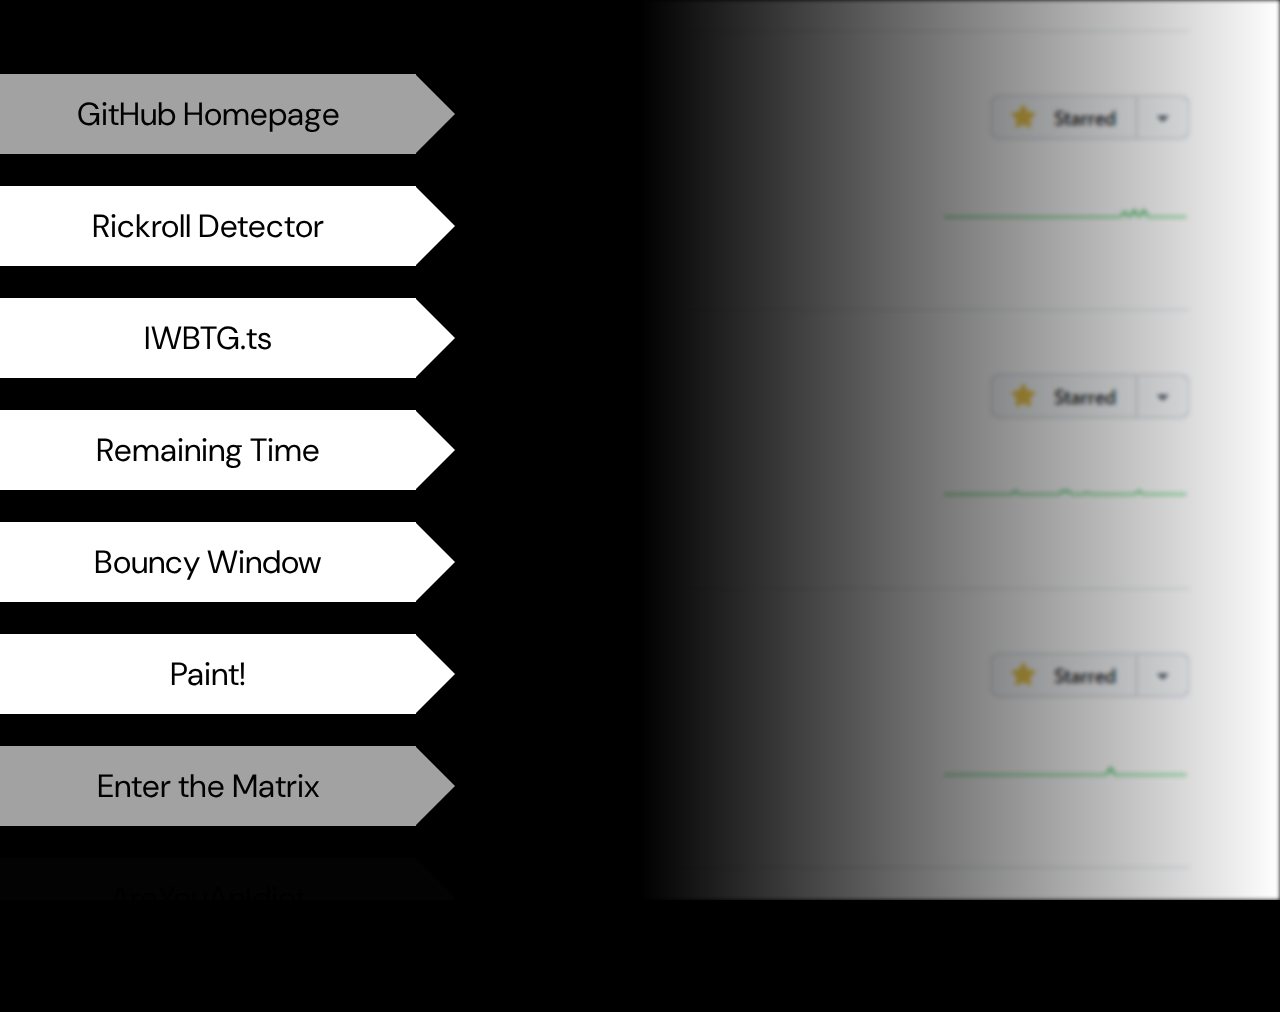
<file: index.html>
<!DOCTYPE html>
<html>
	<head>
		<title>SonoPG's site</title>
		<meta name="viewport" content="minimum-scale=1"/>
		<link rel="shortcut icon" href="favicon.ico" type="image/x-icon"/>
		<link rel="stylesheet" href="res/index.style.css">
	</head>
	<body>
		<br>
		<div class="sideOpt" bg-type="image" display="res/github.png" onclick="window.location='https://github.com/PGgamer2';">
			<span>GitHub Homepage</span>
			<div class="arrowRight"></div>
		</div>
		<div class="sideOpt" bg-type="image" display="Rickroll-Detector/bg.jpg" onclick="window.location='Rickroll-Detector/';">
			<span>Rickroll Detector</span>
			<div class="arrowRight"></div>
		</div>
		<div class="sideOpt" bg-type="image" display="res/iwbtg.png" onclick="window.location='IWBTG.ts/';">
			<span>IWBTG.ts</span>
			<div class="arrowRight"></div>
		</div>
		<div class="sideOpt" bg-type="iframe" display="remainingtime/until.html?y=3000&m=01&d=01" onclick="window.location='remainingtime/';">
			<span>Remaining Time</span>
			<div class="arrowRight"></div>
		</div>
		<div class="sideOpt" bg-type="image" display="res/bouncy.png" onclick="window.location='bouncy';">
			<span>Bouncy Window</span>
			<div class="arrowRight"></div>
		</div>
		<div class="sideOpt" bg-type="image" display="res/paint.png" onclick="window.location='paint';">
			<span>Paint!</span>
			<div class="arrowRight"></div>
		</div>
		<div class="sideOpt" bg-type="iframe" display="matrix.html" onclick="window.location='matrix';">
			<span>Enter the Matrix</span>
			<div class="arrowRight"></div>
		</div>
		<div class="sideOpt" bg-type="image" display="res/idiot.png" onclick="window.location='AreYouAnIdiot/';">
			<span>AreYouAnIdiot</span>
			<div class="arrowRight"></div>
		</div>
		<br>
		<div id="bgContent">
			<img id="bgImg" src="res/github.png"></img>
			<iframe id="bgFrame" frameborder="0" loading="lazy"></iframe>
		</div>
		<script src="res/index.script.js"></script>
	</body>
</html>
</file>
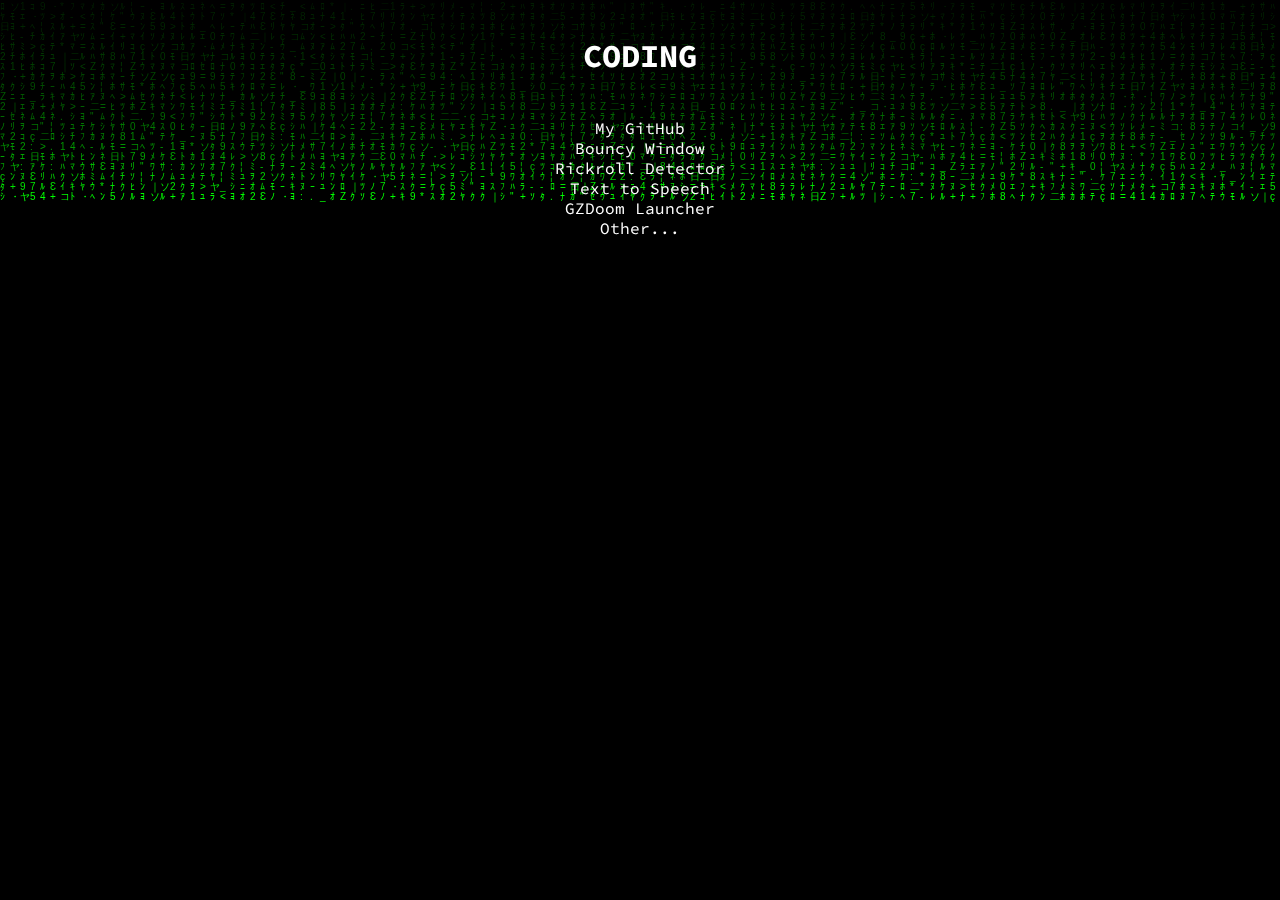
<file: CODE/index.html>
<head>
<link rel="shortcut icon" type="image/x-icon" href="favicon.ico">
<title>CODING</title>
<link href="https://fonts.googleapis.com/css?family=Source+Code+Pro&display=swap" rel="stylesheet">
<link href="style.css" rel="stylesheet">
</head>

<body>
<div id="over">
<h1 style="text-align: center;" onclick="document.title = '&#x239b;C0D1NG&#x239e;';">CODING</h1>
<br>
<div id="wrapper1">
  <div class="wrbox" onclick="location = 'https://github.com/PGgamer2';">My GitHub</div>
  <div class="wrbox" onclick="location = 'https://pggamer2.github.io/randomthings/bouncywindow/';">Bouncy Window</div>
  <div class="wrbox" onclick="location = 'https://pggamer2.github.io/Rickroll-Detector/';">Rickroll Detector</div>
  <div class="wrbox" onclick="location = 'https://pggamer2.github.io/CODE/TTS';">Text to Speech</div>
  <div class="wrbox" onclick="location = 'https://pggamer2.github.io/GZL/';">GZDoom Launcher</div>
  <div class="wrbox" onclick="location = 'https://github.com/PGgamer2/pggamer2.github.io/tree/master/CODE/OTHER';">Other...</div>
</div>
</div>
<iframe src="matrix.html" frameborder="0"></iframe>
</body>
</file>
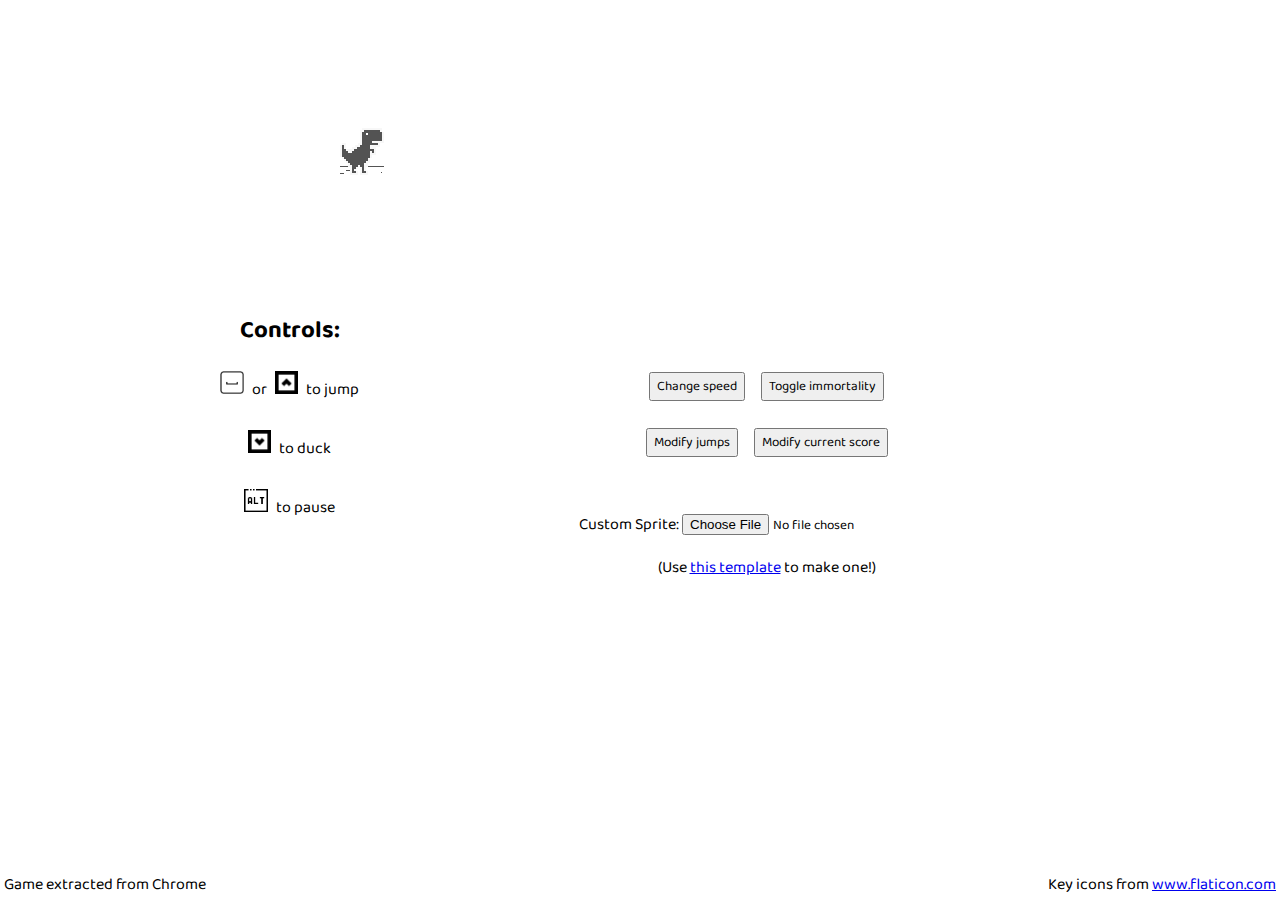
<file: GAMES/Dino-Runner/index.html>
<!doctype html>
<html>

<head>
    <meta charset="utf-8">
    <meta name="viewport" content="width=device-width, initial-scale=1.0,maximum-scale=1.0, user-scalable=no">
    <title>Chrome Dino</title>
	<link rel="icon" href="assets/error-offline.png">
    <link rel="stylesheet" href="index.css">
    <link href="https://fonts.googleapis.com/css?family=Baloo+Da+2&display=swap" rel="stylesheet">
    <script src="index.js"></script>
</head>

<body id="t" class="offline">
	<script>
	if( navigator.userAgent.match(/Android/i)
	|| navigator.userAgent.match(/webOS/i)
	|| navigator.userAgent.match(/iPhone/i)
	|| navigator.userAgent.match(/iPad/i)
	|| navigator.userAgent.match(/iPod/i)
	|| navigator.userAgent.match(/BlackBerry/i)
	|| navigator.userAgent.match(/Windows Phone/i) ) {
	location.href = 'https://pggamer2.github.io/404#mobile';
	}
	</script>
	
    <div id="messageBox" class="sendmessage">
         <div class="niokbutton" onclick="okbuttonsend()"></div>
    </div>
    <div id="main-frame-error" class="interstitial-wrapper">
        <div id="main-content">
            <div class="icon icon-offline"></div>
        </div>
        <div id="offline-resources">
            <img id="offline-resources-1x" src="assets/dino-sprite.png">
            <template id="audio-resources">
                <audio id="offline-sound-press" src="[data-uri]"></audio>
                <audio id="offline-sound-hit" src="[data-uri]"></audio>
                <audio id="offline-sound-reached" src="[data-uri]"></audio>
            </template>
        </div>
    </div>
	
	<div id="container">
	<div id="controls">
	<h2>Controls:</h2>
	<img src="assets/keys/spacebar.png" style="width: 4%; height: 4%;" />&ensp;or&ensp;<img src="assets/keys/up.png" style="width: 4%; height: 4%;" />&ensp;to jump
	<br><br>
	<img src="assets/keys/down.png" style="width: 4%; height: 4%;" />&ensp;to duck
	<br><br>
	<img src="assets/keys/alt.png" style="width: 4%; height: 4%;" />&ensp;to pause
	</div>
	
	<div id="customization">
	<br><br><br>
	<button onclick="ModSpeed();">Change speed</button>&emsp;<button onclick="ToggleGodMode();">Toggle immortality</button><br><br>
	<button onclick="ModJumps();">Modify jumps</button>&emsp;<button onclick="ModScore();">Modify current score</button><br><br>
	<br>
	<label>Custom Sprite: </label><input type="file" id="fileinput"></input>
	<p>(Use <a href="assets/dino-sprite.png">this template</a> to make one!)</p>
	</div>
	<div id="clear"></div></div>
	
	<div style="position: absolute; left: 4px; bottom: 2px;">Game extracted from Chrome</div>
	<div style="position: absolute; right: 4px; bottom: 2px;">Key icons from <a href="https://www.flaticon.com/" title="Flaticon">www.flaticon.com</a></div>
	
	<script>
	var input = document.getElementById('fileinput');
	input.onchange = function () {
		var file = input.files[0],
		reader = new FileReader();

		reader.onloadend = function () {
			document.getElementById("offline-resources-1x").src = reader.result;
		};

		reader.readAsDataURL(file);
	};
	</script>
	<script>
	gmt = 0;
	
	function ModSpeed() {
	var dmspeed = prompt('Type here the speed');
	if (isNaN(dmspeed)) {} else {
	Runner.instance_.setSpeed(dmspeed);
	}}
	
	function ToggleGodMode() {
	if (gmt == 1) {
	Runner.prototype.gameOver = original;
	gmt = 0;
	} else {
	var original = Runner.prototype.gameOver;
	Runner.prototype.gameOver = function(){}
	gmt = 1;
	}}
	
	function ModJumps() {
	var dmjump = prompt('Type here the jump high');
	if (isNaN(dmjump)) {} else {
	Runner.instance_.tRex.setJumpVelocity(dmjump);
	}}
	
	function ModScore() {
	var dmscore = prompt('Type here the score to set');
	if (isNaN(dmscore)) {} else {
	Runner.instance_.distanceRan = dmscore / Runner.instance_.distanceMeter.config.COEFFICIENT;
	}}
	</script>
</body>

<script>
    document.onkeydown = function(evt) {
    evt = evt || window.event;
    if (evt.keyCode == 32) {
        var box = document.getElementById("messageBox");
        box.style.visibility="hidden";
    }
};
</script>
</html>
</file>
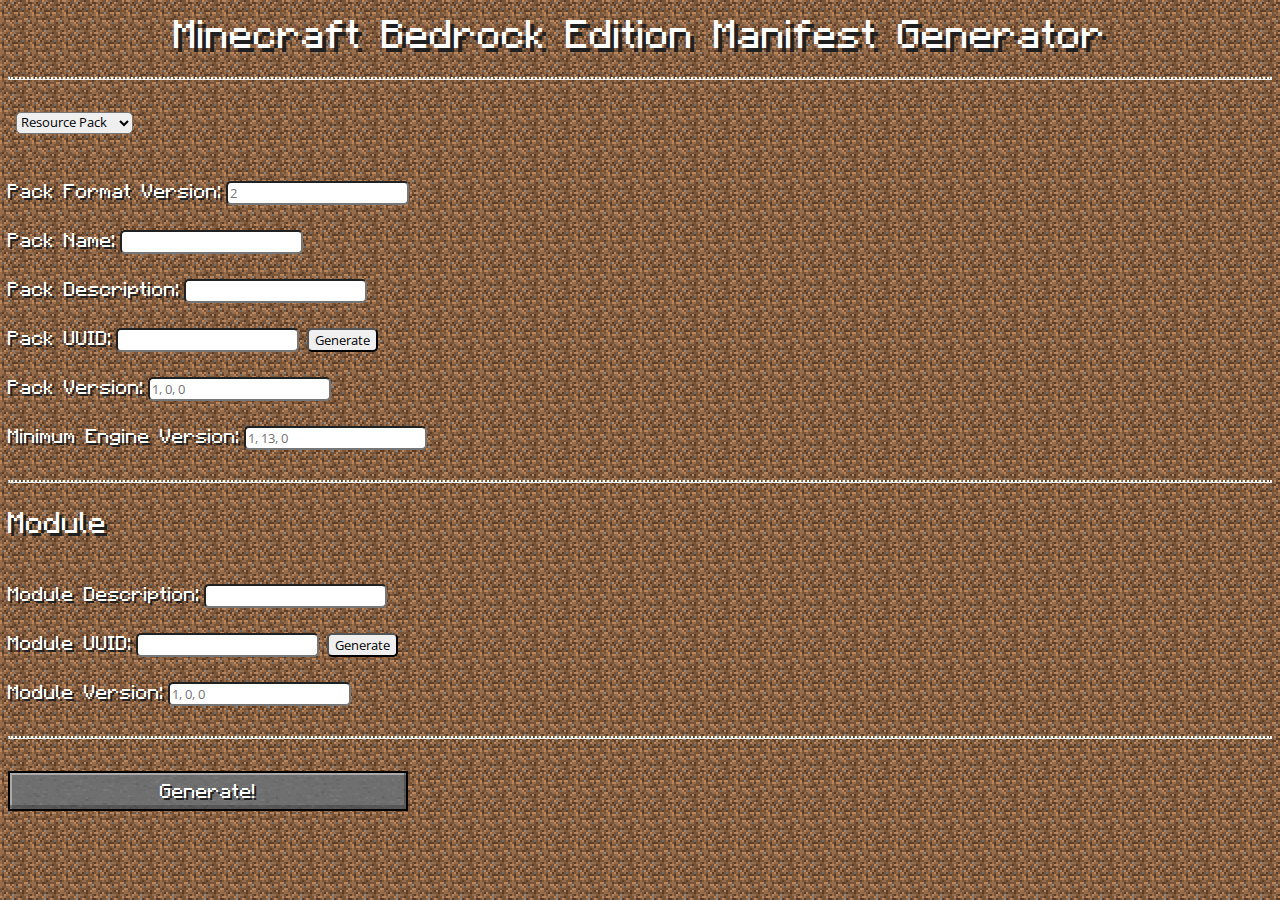
<file: MC/ManifestGenerator/index.html>
<head>
<title>MCBE Manifest Generator</title>
<script src="script.js"></script>
<link rel="stylesheet" href="https://pggamer2.github.io/MC/minestyle/minestyle.css">
<meta content="Manifest,manifest.json,Json,Generator,pggamer2.github.io,PGgamer,PGgamer2,PGgamer06,Minecraft" name="keywords">
<link rel="shortcut icon" type="image/x-icon" href="https://pggamer2.github.io/MC/images/jukebox.png">
<link href="https://fonts.googleapis.com/css?family=Open+Sans&display=swap" rel="stylesheet">
<style>
* {font-family: 'Open Sans', sans-serif;}
input {border-radius: 5px; padding-left: 2px;}
.roundborders {border-radius: 5px;}
</style>
</head>

<body class="dirtbackground">
	<h1 class="minecraftia" style="text-align: center;">Minecraft Bedrock Edition Manifest Generator</h1>
	<hr style="border-top: dotted 2px white;"><br>
	
	&ensp;<select id="packtype" class="roundborders">
		<option value="resources">Resource Pack</option>
		<option value="data">Behavior Pack</option>
		<option value="world_template">World Template</option>
		<option value="skin_pack">Skin Pack</option>
	</select><br><br><br>
	
	<label for="formver" class="minecraftia">Pack Format Version:</label>
	<input type="text" id="formver" name="formver" placeholder="2"><br><br>
	
	<label for="packname" class="minecraftia">Pack Name:</label>
	<input type="text" id="packname" name="packname"><br><br>
	
	<label for="packdesc" class="minecraftia">Pack Description:</label>
	<input type="text" id="packdesc" name="packdesc"><br><br>
	
	<label for="packid" class="minecraftia">Pack UUID:</label>
	<input type="text" id="packid" name="packid">&ensp;<button class="roundborders" onclick="GenUUID('packid');">Generate</button><br><br>
	
	<label for="packver" class="minecraftia">Pack Version:</label>
	<input type="text" id="packver" name="packver" placeholder="1, 0, 0"><br><br>
	
	<label for="packminengver" class="minecraftia">Minimum Engine Version:</label>
	<input type="text" id="packminengver" name="packminengver" placeholder="1, 13, 0"><br><br>
	
	<hr style="border-top: dotted 2px white;">
	
	<h2 class="minecraftia">Module</h2><br>
	
	<label for="moddesc" class="minecraftia">Module Description:</label>
	<input type="text" id="moddesc" name="moddesc"><br><br>
	
	<label for="modid" class="minecraftia">Module UUID:</label>
	<input type="text" id="modid" name="modid">&ensp;<button class="roundborders" onclick="GenUUID('modid');">Generate</button><br><br>
	
	<label for="modver" class="minecraftia">Module Version:</label>
	<input type="text" id="modver" name="modver" placeholder="1, 0, 0"><br><br>
	
	<hr style="border-top: dotted 2px white;"><br>
	
	<button class="minebutton minecraftia" onclick="GenManifest();">Generate!</button>&emsp;<a class="minecraftia" id="logoutput"></a><br><br>
</body>
</file>
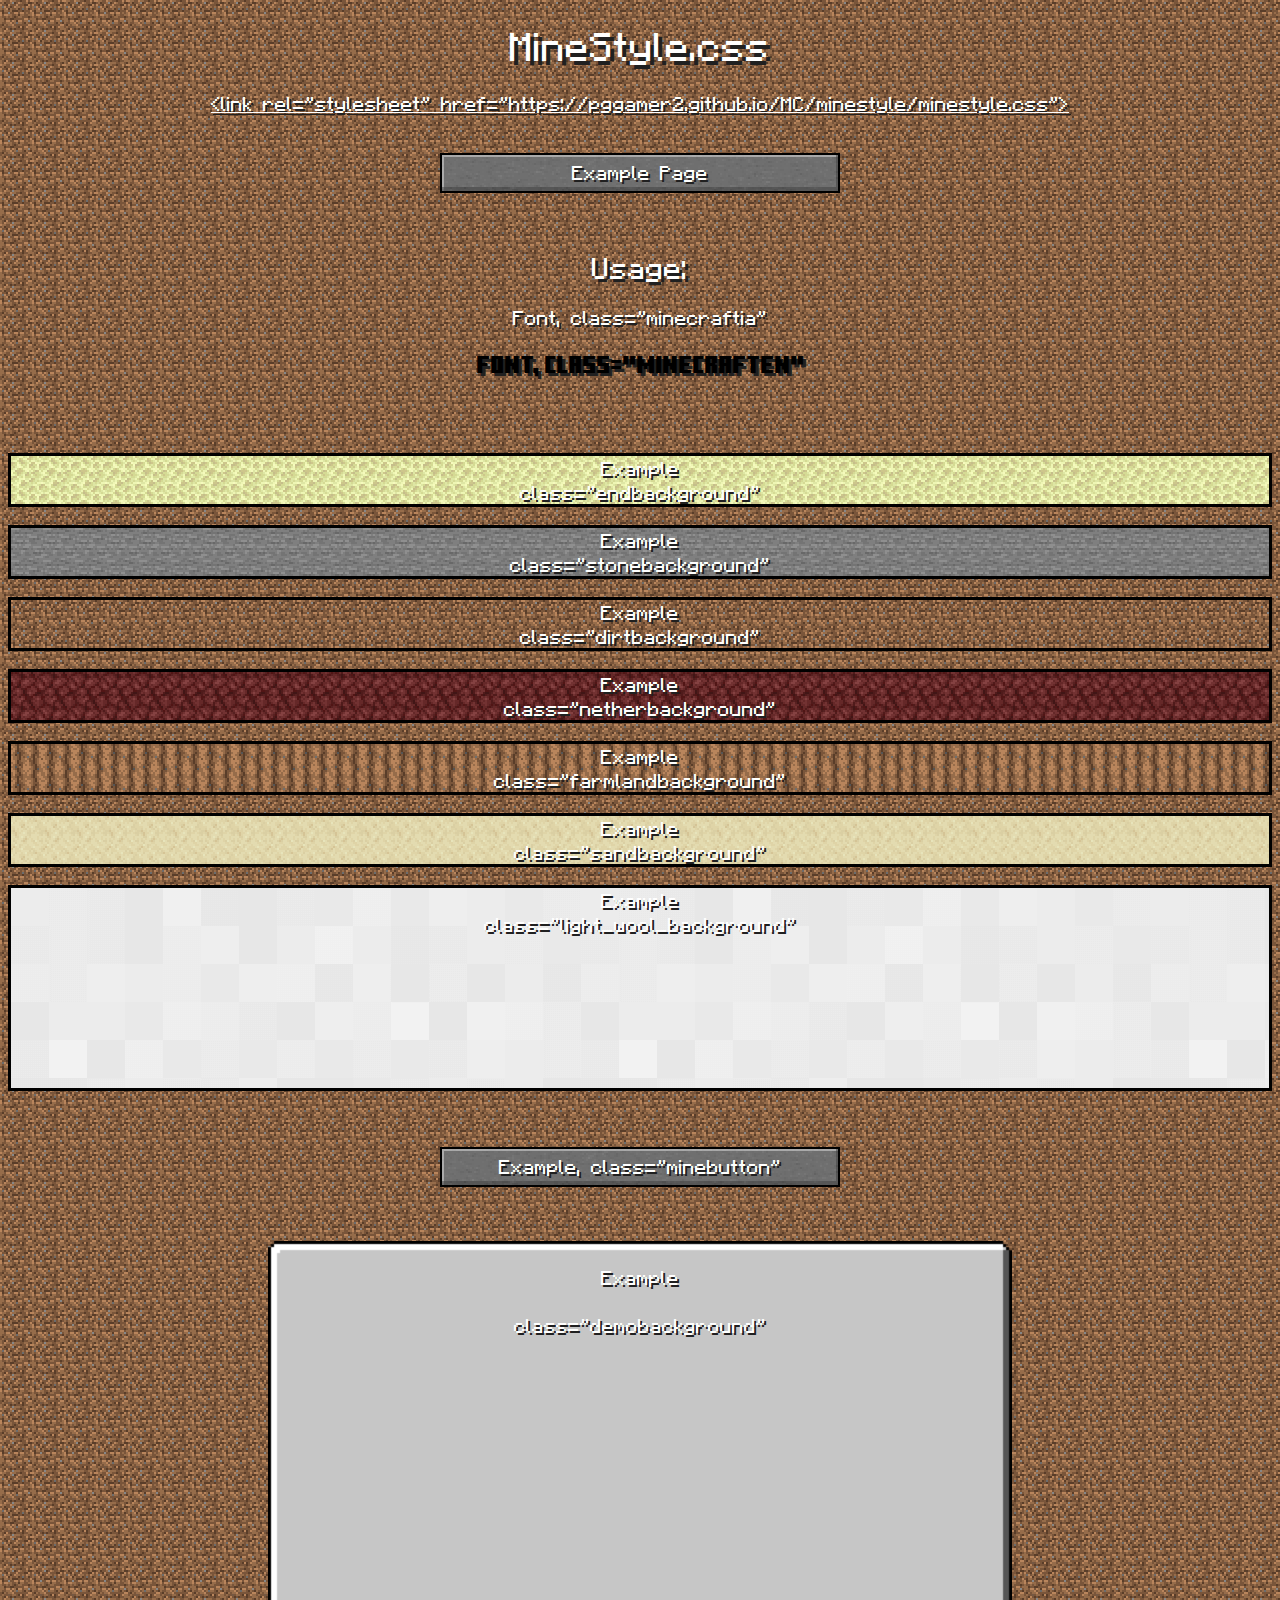
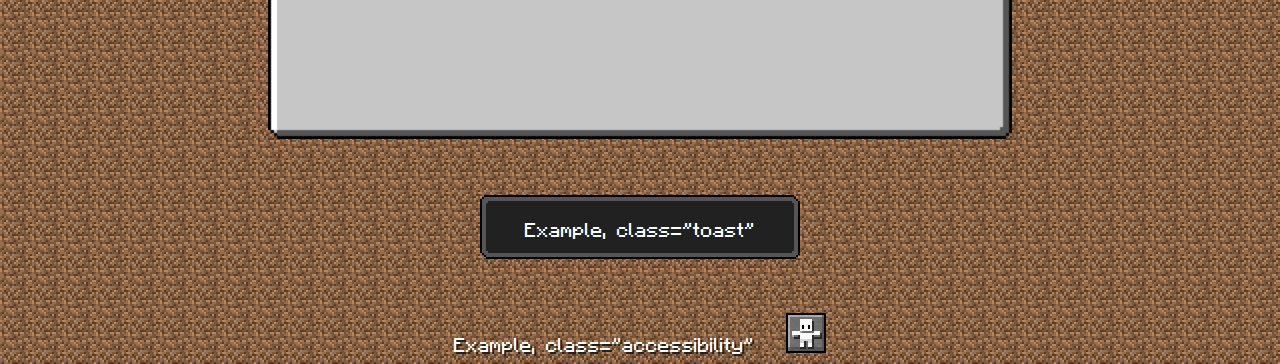
<file: MC/minestyle/index.html>
<!DOCTYPE html>
<head>
<title>MineStyle.css</title>
<link rel="shortcut icon" type="image/x-icon" href="https://pggamer2.github.io/MC/images/jukebox.png">
<meta content="MineStyle.css,css,pggamer2.github.io,PGgamer,PGgamer2,PGgamer06,Minecraft" name="keywords">
<link rel="stylesheet" href="minestyle.css">
</head>

<body class="dirtbackground" style="text-align: center;">
<h1 class="minecraftia">MineStyle.css</h1>
<a class="minecraftia" href="https://pggamer2.github.io/MC/minestyle/minestyle.css">&lt;link rel="stylesheet" href="https://pggamer2.github.io/MC/minestyle/minestyle.css"&gt;</a>
<br><br><br>
<button class="minecraftia minebutton" onclick="location = 'https://pggamer2.github.io/MC/minestyle/example'">Example Page</button>
<br><br><br>
<h2 class="minecraftia">Usage:</h2>
<a class="minecraftia">Font, class="minecraftia"</a><br>
<h2 class="minecraften">Font, class="minecraften"</h2>
<br><br><br>
<div class="endbackground minecraftia" style="border: 3px solid black;">Example<br>class="endbackground"</div><br>
<div class="stonebackground minecraftia" style="border: 3px solid black;">Example<br>class="stonebackground"</div><br>
<div class="dirtbackground minecraftia" style="border: 3px solid black;">Example<br>class="dirtbackground"</div><br>
<div class="netherbackground minecraftia" style="border: 3px solid black;">Example<br>class="netherbackground"</div><br>
<div class="farmlandbackground minecraftia" style="border: 3px solid black;">Example<br>class="farmlandbackground"</div><br>
<div class="sandbackground minecraftia" style="border: 3px solid black;">Example<br>class="sandbackground"</div><br>
<div class="light_wool_background minecraftia" style="border: 3px solid black; height: 200px;">Example<br>class="light_wool_background"</div>
<br><br><br>
<button class="minebutton minecraftia">Example, class="minebutton"</button>
<br><br><br><br>
<div class="demobackground minecraftia" style="margin: 0 auto;">
<br><a style="color: white;">Example<a><br>
<br><a style="color: white;">class="demobackground"<a><br><br>
</div>
<br><br><br>
<div class="toast minecraftia" style="margin: 0 auto;"><br><a>Example, class="toast"</a></div>
<br><br><br>
<a class="minecraftia">Example, class="accessibility"&emsp;&emsp;</a><button class="accessibility"/>
</body>
</file>
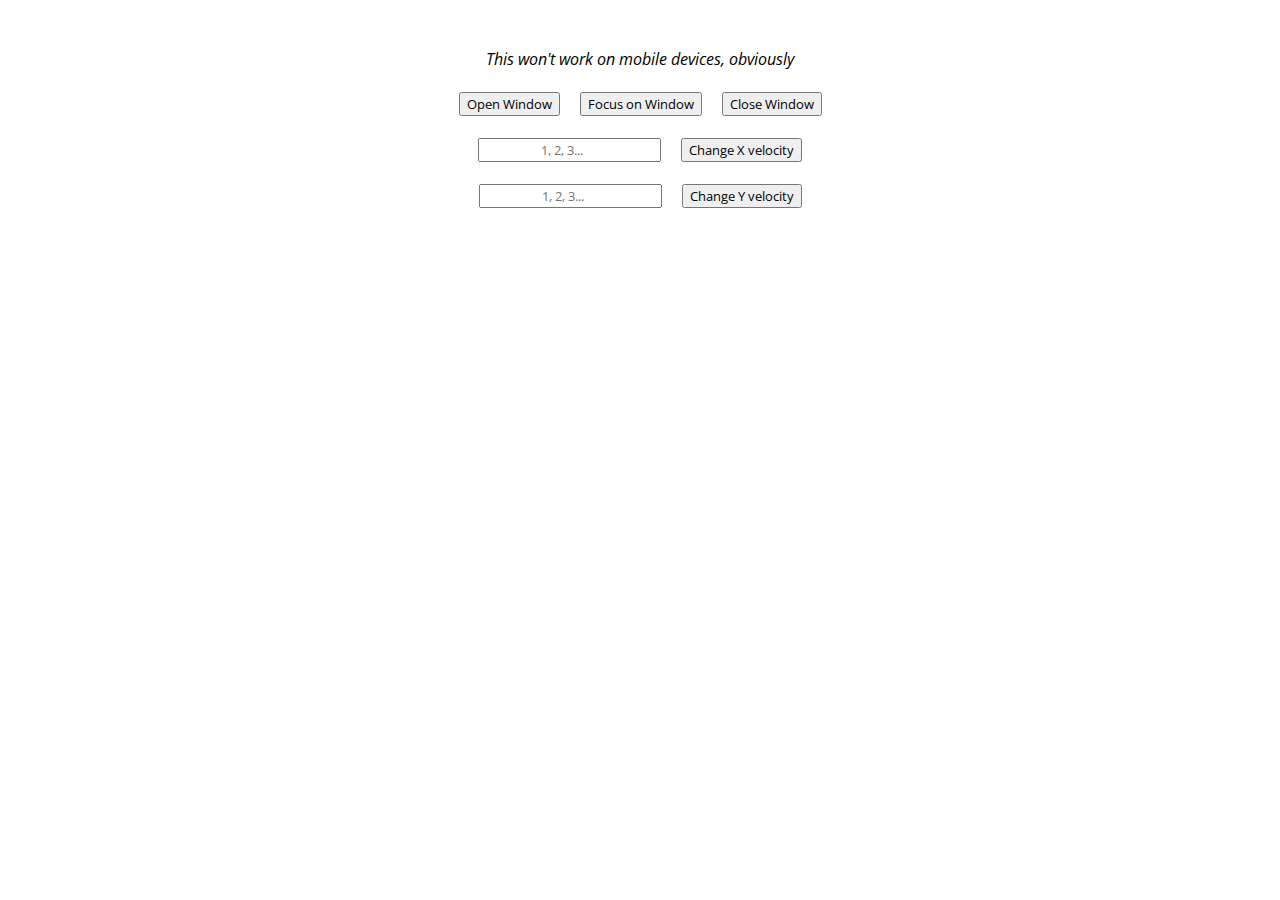
<file: bouncy.html>
<!DOCTYPE html>
<html>
<head>
	<title>Bouncy Window</title>
	<link rel="shortcut icon" href="favicon.ico" type="image/x-icon"/>
	<link rel="preconnect" href="https://fonts.gstatic.com">
	<link href="https://fonts.googleapis.com/css2?family=Open+Sans&display=swap" rel="stylesheet">
	<style>
	* {
		text-align: center;
		font-family: 'Open Sans', sans-serif;
	}
	div {
		margin-top: 3em;
	}
	</style>
</head>

<body>
	<div>
	<i>This won't work on mobile devices, obviously</i><br>
	<br><button onclick="openWin()">Open Window</button>&emsp;
	<button onclick="try {mainWindow.focus();} catch (error) {}">Focus on Window</button>&emsp;
	<button onclick="try {mainWindow.close();} catch (error) {}">Close Window</button><br>
	<br><input type="number" id="velXInput" placeholder="1, 2, 3..." min="1"></input>&emsp;
	<button onclick="ChangeXBtn();">Change X velocity</button><br>
	<br><input type="number" id="velYInput" placeholder="1, 2, 3..." min="1"></input>&emsp;
	<button onclick="ChangeYBtn();">Change Y velocity</button>
	</div>

	<script>
	var mainWindow, m;
	var prevXpos, prevYpos;
	var dirX = 1;
	var dirY = 1;
	var dvdimg = 1;

	window.onbeforeunload = function(){
	   mainWindow.close();
	}

	function openWin() {
		try {mainWindow.close();} catch (error) {}
		mainWindow = window.open("about:blank", "bouncy", "width=250, height=200, menubar=no, location=no, resizable=no, scrollbars=no, status=no, toolbar=no");
		mainWindow.document.write("<title>Bouncy</title><img id='dvdlogo' src='https://bouncingdvdlogo.com/logos/dvdlogo-01.svg'></img>");
		if (!m) {Move()};
	}
	function ChangeXBtn() {
		var x = document.getElementById("velXInput").value;
		if (x < 1) {
			document.getElementById("velXInput").value = "";
		} else {
			dirX = Math.sign(dirX) * x;
		}
	}
	function ChangeYBtn() {
		var y = document.getElementById("velYInput").value;
		if (y < 1) {
			document.getElementById("velYInput").value = "";
		} else {
			dirY = Math.sign(dirY) * y;
		}
	}
	function Move() {
		try {
			prevXpos = mainWindow.screenLeft;
			prevYpos = mainWindow.screenTop;
			mainWindow.moveBy(dirX, dirY);
			try { mainWindow.resizeTo(250, 200); } catch(error) {} // Some browsers don't allow window resizing
			if (prevXpos == mainWindow.screenLeft) {
				dirX = -dirX;
				ChangeDVDImage();
			} else if (prevYpos == mainWindow.screenTop) {
				dirY = -dirY;
				ChangeDVDImage();
			}
			m = setTimeout(Move,1);
		} catch (error) {
			console.log("The window doesn't exist anymore.")
			m = null;
		}
	}
	function ChangeDVDImage() {
		dvdimg = dvdimg == 8 ? 1 : dvdimg + 1;
		mainWindow.document.getElementById("dvdlogo").src = "https://bouncingdvdlogo.com/logos/dvdlogo-0" + dvdimg + ".svg";
	}
	</script>
</body>
</html>
</file>
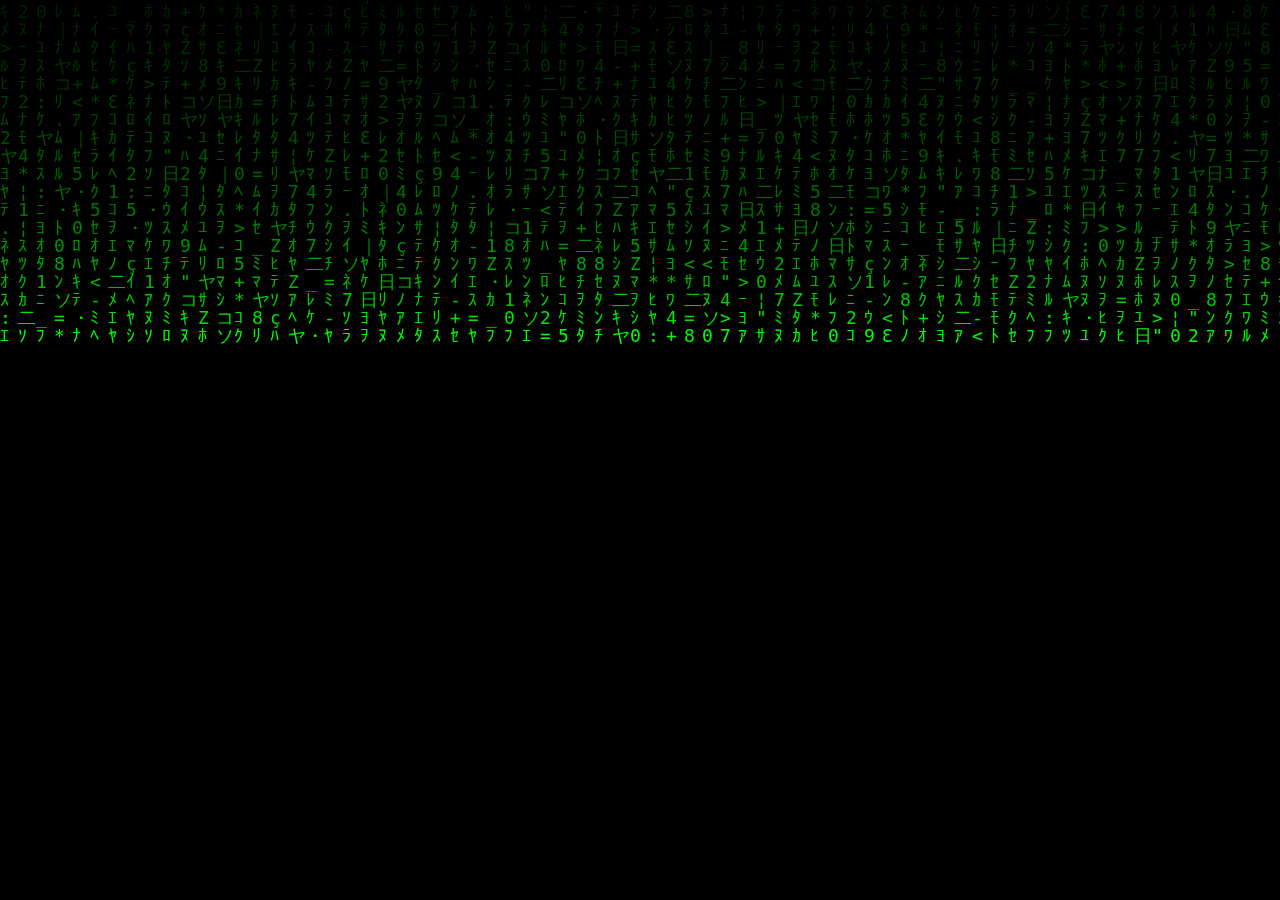
<file: matrix.html>
<!DOCTYPE html>
<html>
<head>
	<title>Matrix</title>
	<link rel="shortcut icon" href="favicon.ico" type="image/x-icon"/>
	<style>
	* { margin: 0; padding: 0; }
	body { background: #000; }
	canvas {
		position: absolute;
		width: 100%;
		height: 100%;
		image-rendering: optimizeSpeed;
		image-rendering: -moz-crisp-edges;
		image-rendering: -webkit-optimize-contrast;
		image-rendering: -o-crisp-edges;
		image-rendering: pixelated;
		-ms-interpolation-mode: nearest-neighbor;
	}
	</style>
</head>
<body>
	<canvas></canvas>
	<script src="res/matrix.js"></script>
</body>
</html>
</file>
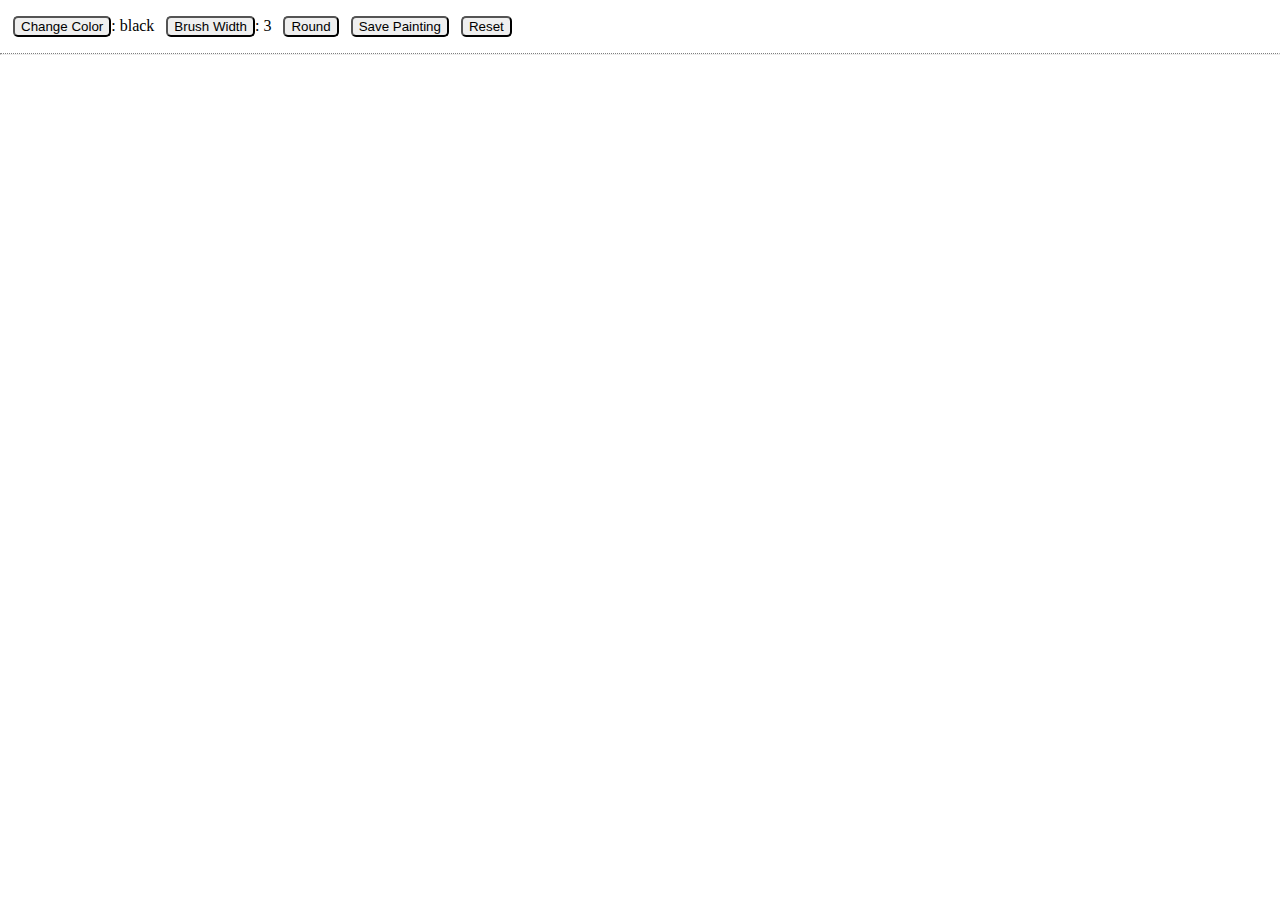
<file: paint.html>
<!DOCTYPE html>
<html>
<head>
    <title>Paint!</title>
	<link rel="shortcut icon" href="favicon.ico" type="image/x-icon"/>
    <style>
		body {
			margin: 0px;
			padding: 0px;
			overflow: hidden;
		}
		canvas {
			height: 100%;
			width: 100%;
			margin: 0px;
			cursor: crosshair;
			touch-action: none;
		}
		button {
			border-radius: 5px;
			cursor: pointer;
		}
    </style>
</head>
<body>
	<p>&nbsp;
		<button onclick="ChangeColor();" style="margin-left: 5px;">Change Color</button>:
		<a id="displayColor">black</a>&nbsp;&nbsp;
		<button onclick="ChangeWidth();">Brush Width</button>:
		<a id="displayWidth">3</a>&nbsp;&nbsp;
		<button id="typeBtn" onclick="ChangeType();">Round</button>
		&nbsp;&nbsp;<button onclick="DLCanv();">Save Painting</button>
		&nbsp;&nbsp;<button onclick="ResetPage();">Reset</button>
	</p>
    <hr style="border-top: dotted 1px;">
	<div draggable="false">
		<canvas id="drawableCanvas" draggable="false"></canvas>
	</div>
	
	<script src="res/paint.js"></script>
</body>       
</html>
</file>
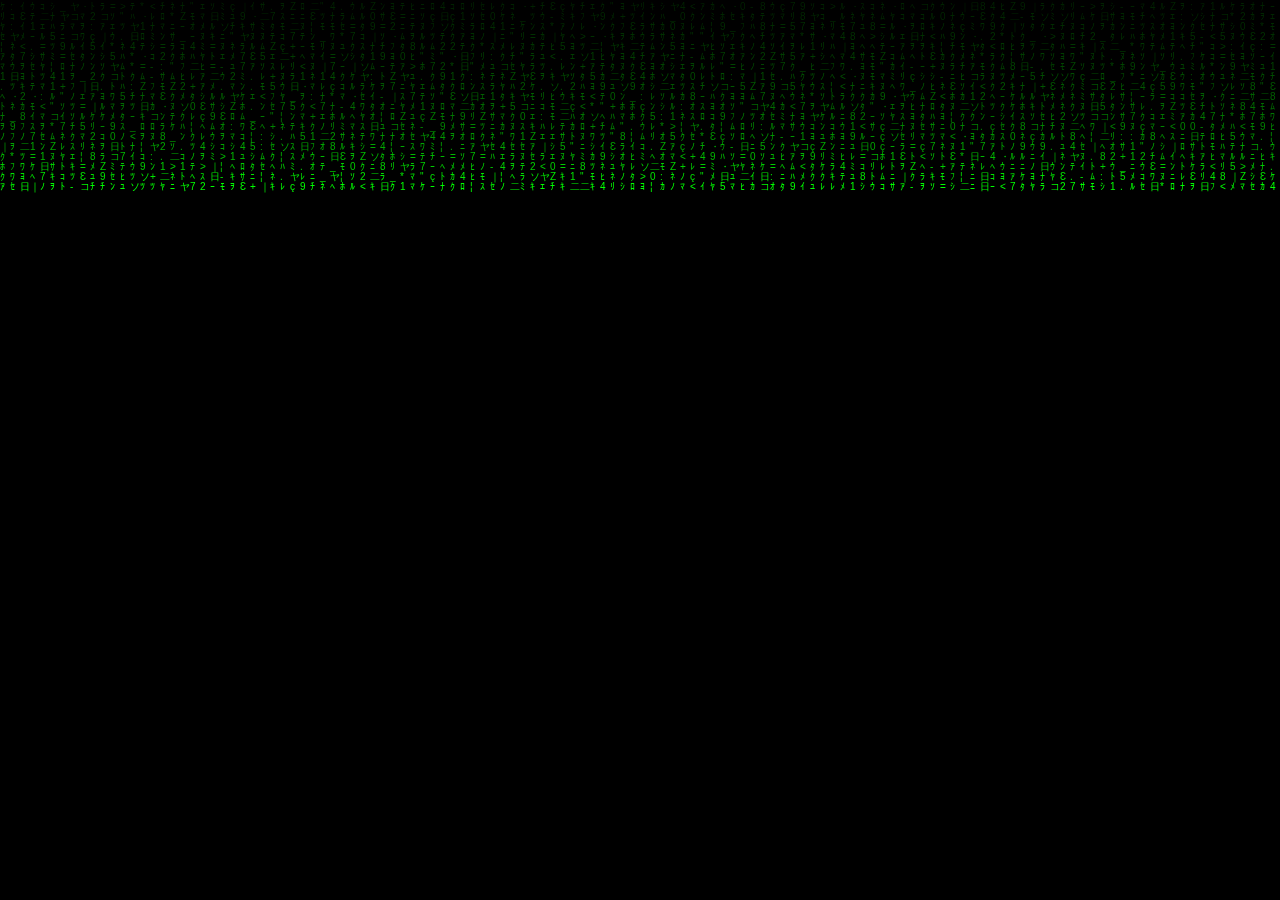
<file: CODE/matrix.html>
<head>
<style>
* {margin: 0; padding: 0}
body {background: #000;}
canvas {display: block;}
</style>
</head>
<body>
<canvas>
</canvas>
<script>
// Initialising the canvas
var canvas = document.querySelector('canvas'),
    ctx = canvas.getContext('2d');

// Setting the width and height of the canvas
canvas.width = window.innerWidth;
canvas.height = window.innerHeight;

// Setting up the letters
var letters = 'ｸ二コソヤ日ﾊﾐﾋｰｳｼﾅﾓﾆｻﾜﾂｵﾘｱﾎﾃﾏｹﾒｴｶｷﾑﾕﾗｾﾈｽﾀﾇﾍｦｲｸｺｿﾁﾄﾉﾌﾔﾖﾙﾚﾛﾝƐ01245789Z:・."=*+-<>¦｜_ç';
letters = letters.split('');

// Setting up the columns
var fontSize = 10,
    columns = canvas.width / fontSize;

// Setting up the drops
var drops = [];
for (var i = 0; i < columns; i++) {
  drops[i] = 1;
}

// Setting up the draw function
function draw() {
  ctx.fillStyle = 'rgba(0, 0, 0, .1)';
  ctx.fillRect(0, 0, canvas.width, canvas.height);
  for (var i = 0; i < drops.length; i++) {
    var text = letters[Math.floor(Math.random() * letters.length)];
    ctx.fillStyle = '#0f0';
    ctx.fillText(text, i * fontSize, drops[i] * fontSize);
    drops[i]++;
    if (drops[i] * fontSize > canvas.height && Math.random() > .95) {
      drops[i] = 0;
    }
  }
}

// Loop the animation
setInterval(draw, 33);
</script>
</body>
</file>
<file: res/index.style.css>
@import url('https://fonts.googleapis.com/css2?family=DM+Sans:ital,opsz,wght@0,9..40,100..1000;1,9..40,100..1000&display=swap');

html, body {
	height: 100%;
	width: 100%;
	margin: 0;
	padding: 0;
	background-color: black;
	overflow-x: hidden;
}

* {
	font-family: "DM Sans", sans-serif;
	font-optical-sizing: auto;
	font-style: normal;
	font-size: 2.5vw;
}

.sideOpt:hover {
	transform: translateX(0em);
	margin: 1.5em 0;
	transition: transform 500ms, margin 500ms;
}

.sideOpt {
	position: relative;
	z-index: 1;
	width: 15em;
	height: 2.5em;
	margin: 1em 0;
	transform: translateX(-2em);
	transition: transform 500ms, margin 500ms;
	background-color: white;
	cursor: pointer;
}

.sideOpt > span {
	position: absolute;
	top: 50%;
	transform: translateY(-50%);
	width: 100%;
	margin: 0 1em;
	text-align: center;
}

.arrowRight {
	float: right;
	transform: translateX(calc(100% - 1px));
	width: 0;
	height: 0;
	border-top: 1.25em solid transparent;
	border-bottom: 1.25em solid transparent;
	border-left: 1.25em solid white;
}

#bgContent {
	position: relative;
	height: 0;
}

#bgContent > * {
	position: fixed;
	top: 0;
	right: 0;
	min-height: 100%;
	min-width: 50%;
	filter: blur(2px);
	mask-image: linear-gradient(to left, rgba(0,0,0,1), rgba(0,0,0,0) min(50vw, 100%));
	pointer-events: none;
}
</file>
<file: CODE/style.css>
p, a, h1, h2, h3, div {
font-family: 'Source Code Pro', monospace;
color: white;
}
iframe { width:100%; height:100%; border:0px; overflow:hidden;}
#over {position:absolute; top:15px; width:100%; text-align: center; z-index:2; color: white;}
body {background-color: black; margin:0px; padding:0px; overflow:hidden;}
#wrapper1 {
    width: 100%;
    overflow: hidden;
}
#w10sec {
    float:left;
    border: 1px solid white;
	border-radius: 7px;
	background: black;
	margin: 10px;
	cursor: pointer;
	height: 50px;
}
#ytdownloader {
    border: 1px solid white;
    overflow: hidden;
	float:left;
	border-radius: 7px;
	background: black;
	margin: 10px;
	cursor: pointer;
	height: 50px;
}
#base64 {
    border: 1px solid white;
    overflow: hidden;
	float:left;
	border-radius: 7px;
	background: black;
	margin: 10px;
	cursor: pointer;
	height: 50px;
}
#tts {
    border: 1px solid white;
    overflow: hidden;
	float:left;
	border-radius: 7px;
	background: black;
	margin: 10px;
	cursor: pointer;
	height: 50px;
}
#calc {
	border: 1px solid white;
    overflow: hidden;
	float:left;
	cursor: pointer;
	border-radius: 7px;
	background: black;
	margin: 10px;
	height: 50px;
}
#gzl {
	border: 1px solid white;
    overflow: hidden;
	float:left;
	cursor: pointer;
	border-radius: 7px;
	background: black;
	margin: 10px;
	height: 50px;
}
#oth {
    border: 1px solid white;
    overflow: hidden;
	float:left;
	cursor: pointer;
	border-radius: 7px;
	background: black;
	margin: 10px;
	height: 50px;
}
</file>
<file: GAMES/Dino-Runner/index.css>
/* Copyright 2013 The Chromium Authors. All rights reserved.
 * Use of this source code is governed by a BSD-style license that can be
 * found in the LICENSE file. */

 * {font-family: 'Baloo Da 2', cursive;}

html, body {
  padding: 0;
  margin: 0;
  width: 100%;
  height: 100%;
}

.icon {
  -webkit-user-select: none;
  user-select: none;
  display: inline-block;
}

.icon-offline {
  content: -webkit-image-set( url(assets/error-offline.png) 1x);
  position: relative;
}

.hidden {
  display: none;
}


/* Offline page */

.offline .interstitial-wrapper {
  color: #2b2b2b;
  font-size: 1em;
  line-height: 1.55;
  margin: 0 auto;
  max-width: 600px;
  padding-top: 100px;
  width: 100%;
}

.offline .runner-container {
  height: 150px;
  max-width: 600px;
  overflow: hidden;
  position: absolute;
  top: 35px;
  width: 44px;
}

.offline .runner-canvas {
  height: 150px;
  max-width: 600px;
  opacity: 1;
  overflow: hidden;
  position: absolute;
  top: 0;
  z-index: 2;
}

.offline .controller {
  background: rgba(247, 247, 247, .1);
  height: 100vh;
  left: 0;
  position: absolute;
  top: 0;
  width: 100vw;
  z-index: 1;
}

#offline-resources {
  display: none;
}

@media (max-width: 420px) {
  .suggested-left > #control-buttons, .suggested-right > #control-buttons {
    float: none;
  }
  .snackbar {
    left: 0;
    bottom: 0;
    width: 100%;
    border-radius: 0;
  }
}

@media (max-height: 350px) {
  h1 {
    margin: 0 0 15px;
  }
  .icon-offline {
    margin: 0 0 10px;
  }
  .interstitial-wrapper {
    margin-top: 5%;
  }
  .nav-wrapper {
    margin-top: 30px;
  }
}

@media (min-width: 600px) and (max-width: 736px) and (orientation: landscape) {
  .offline .interstitial-wrapper {
    margin-left: 0;
    margin-right: 0;
  }
}

@media (min-width: 420px) and (max-width: 736px) and (min-height: 240px) and (max-height: 420px) and (orientation:landscape) {
  .interstitial-wrapper {
    margin-bottom: 100px;
  }
}

@media (min-height: 240px) and (orientation: landscape) {
  .offline .interstitial-wrapper {
    margin-bottom: 90px;
  }
  .icon-offline {
    margin-bottom: 20px;
  }
}

@media (max-height: 320px) and (orientation: landscape) {
  .icon-offline {
    margin-bottom: 0;
  }
  .offline .runner-container {
    top: 10px;
  }
}

@media (max-width: 240px) {
  .interstitial-wrapper {
    overflow: inherit;
    padding: 0 8px;
  }
}

/* Bottom Divs */
#container {
	width: 100%;
    margin: auto;
}

#controls {
	text-align:center;
    float: left;
}

#customization {
	text-align:center;
    float: left;
}

#clear {
    clear: both;
}
</file>
<file: MC/minestyle/minestyle.css>
@font-face {
  font-family: 'minecraftia';
  src: url('mcfont.ttf');
}
@font-face {
  font-family: 'MinecraftTen';
  src: url('MinecraftTen.ttf');
}
.dirtbackground {
	background-image: url(images/backgrounds/dirt.png);
	background-size: 32px;
}
.endbackground {
	background-image: url(images/backgrounds/endstone.png);
	background-size: 32px;
}
.stonebackground {
	background-image: url(images/backgrounds/stone.png);
	background-size: 32px;
}
.netherbackground {
	background-image: url(images/backgrounds/netherrack.png);
	background-size: 32px;
}
.sandbackground {
	background-image: url(images/backgrounds/sandstone.png);
	background-size: 32px;
}
.farmlandbackground {
	background-image: url(images/backgrounds/farmland.png);
	background-size: 32px;
}
.light_wool_background {
	background-image: url(images/backgrounds/light_wool.png);
}
.demobackground {
	background-image: url(images/demo_background.png);
	background-size: 100%;
	background-position: center;
	height: 498px;
	width: 744px;
	background-repeat: no-repeat;
	text-align: center;
	background-color: rgba(0,0,0,0);
}
.toast {
  background-image: url(images/toast.png);
  background-size: 100%;
  background-repeat: no-repeat;
  background-position: 50%;
  text-align: center;
  height: 66px;
  width: 320px;
  border: none;
  color: white;
  background-color: rgba(0,0,0,0);
}
.accessibility {
  background-image: url(images/access-btn.png);
  background-size: 100%;
  cursor:pointer;
  background-repeat: no-repeat;
  background-position: 50%;
  height: 40px;
  width: 40px;
  border: none;
  color: white;
  background-color: rgba(0,0,0,0);
}
.accessibility:hover {
  background-image: url(images/access-btn-over.png);
  background-size: 100%;
  cursor:pointer;
  background-repeat: no-repeat;
  background-position: 50%;
  height: 40px;
  width: 40px;
  border: none;
  color: white;
  background-color: rgba(0,0,0,0);
}
.minecraftia {
  font:inherit;
  font-family: minecraftia;
  text-shadow: 2px 2px #202020;
  color: white;
}
h1.minecraftia {
  font:inherit;
  font-size: 200%;
  font-family: minecraftia;
  text-shadow: 4px 4px #202020;
  color: white;
}
h2.minecraftia {
  font:inherit;
  font-size: 150%;
  font-family: minecraftia;
  text-shadow: 3px 3px #202020;
  color: white;
}
.minecraften {
  font:inherit;
  font-family: MinecraftTen;
  text-shadow: 2px 2px #202020;
  color: black;
}
h1.minecraften {
  font:inherit;
  font-size: 200%;
  font-family: MinecraftTen;
  text-shadow: 4px 4px #202020;
}
h2.minecraften {
  font:inherit;
  font-size: 150%;
  font-family: MinecraftTen;
  text-shadow: 3px 3px #202020;
  color: black;
}
.minebutton {
  background-image: url(images/btn.png);
  background-size: 100%;
  cursor:pointer;
  background-repeat: no-repeat;
  background-position: 50%;
  height: 42px;
  width: 400px;
  border: none;
  color: white;
  background-color: rgba(0,0,0,0);
}
.minebutton:hover {
  background-image: url(images/btn-over.png);
  background-size: 100%;
  cursor:pointer;
  background-repeat: no-repeat;
  background-position: 50%;
  height: 42px;
  width: 400px;
  border: none;
  color: white;
  background-color: rgba(0,0,0,0);
}
</file>
